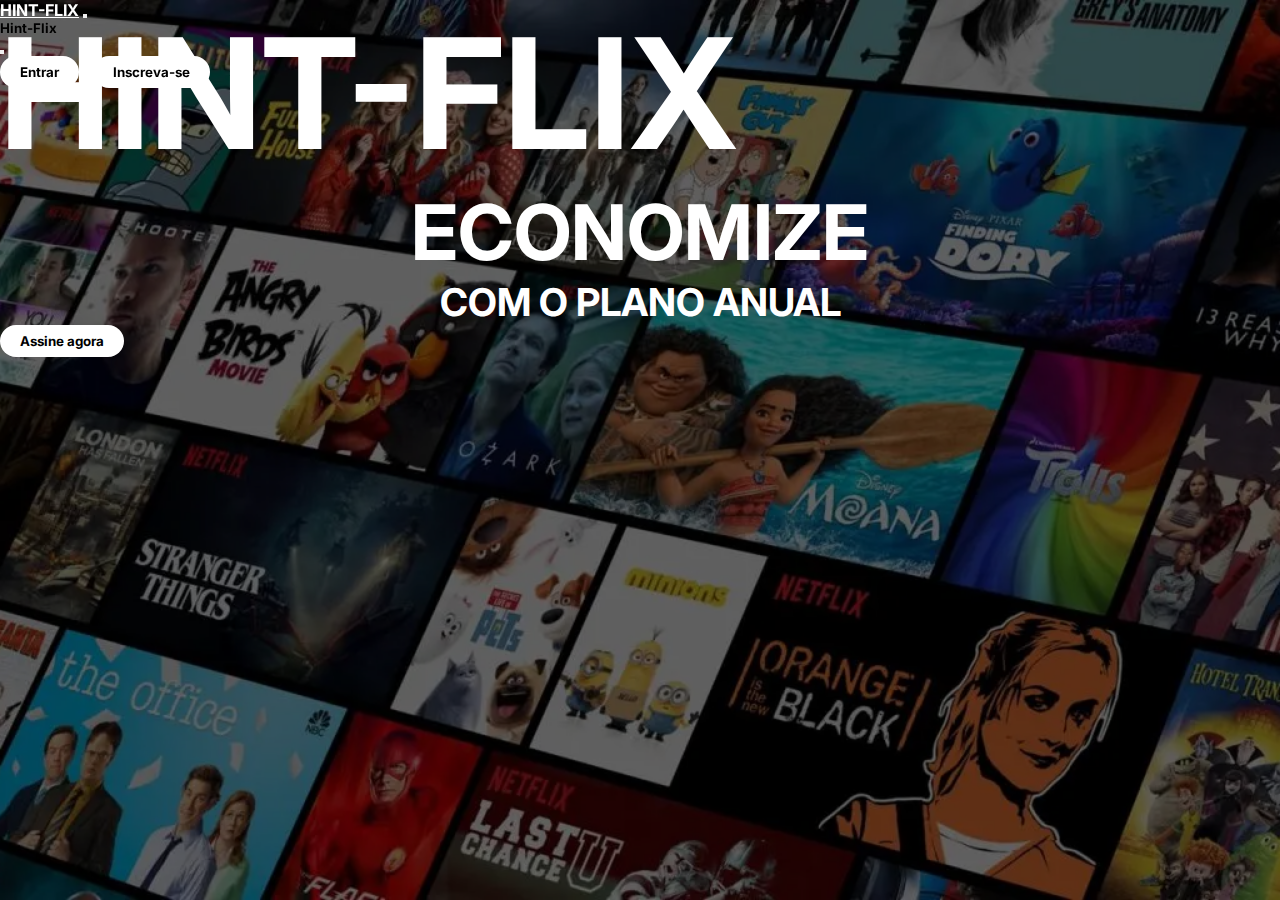
<file: index.html>
<!DOCTYPE html>
<html lang="en">
<head>
    <meta charset="UTF-8">
    <meta http-equiv="X-UA-Compatible" content="IE=edge">
    <meta name="viewport" content="width=device-width, initial-scale=1.0">
    <link rel="stylesheet" href="/style/index.css">
    <link href="https://fonts.googleapis.com/css2?family=Inter:wght@100;200;300;400;500;600;700;800&display=swap" rel="stylesheet">
    <link href="https://cdn.jsdelivr.net/npm/bootstrap@5.3.0-alpha3/dist/css/bootstrap.min.css" rel="stylesheet" integrity="sha384-KK94CHFLLe+nY2dmCWGMq91rCGa5gtU4mk92HdvYe+M/SXH301p5ILy+dN9+nJOZ" crossorigin="anonymous">
    <title>Document</title>
</head>
<body>
    <header>
        <nav class="navbar navbar-expand-lg bg-dark fixed-top">
            <div class="container">
              <a class="navbar-brand" href="#">Hint-Flix</a>
              <button class="navbar-toggler" type="button" data-bs-toggle="offcanvas" data-bs-target="#offcanvasNavbar" aria-controls="offcanvasNavbar" aria-label="Toggle navigation">
                <span class="navbar-toggler-icon"></span>
              </button>
              <div class="offcanvas offcanvas-end" tabindex="-1" id="offcanvasNavbar" aria-labelledby="offcanvasNavbarLabel">
                <div class="offcanvas-header">
                  <h5 class="offcanvas-title" id="offcanvasNavbarLabel">Hint-Flix</h5>
                  <button type="button" class="btn-close" data-bs-dismiss="offcanvas" aria-label="Close"></button>
                </div>
                <div class="offcanvas-body justify-content-end flex-grow-1 pe-3 button">
                    <button type="button" class="btn button-canva">Entrar</button>
                    <button type="button" class="btn button-canva">Inscreva-se</button>
                </div>
              </div>
            </div>
        </nav>
    </header>
        
    <section id="home-page" >   
        <div class="home-content ">
            <div class="container content-container d-flex flex-column justify-content-around align-items-center">
                <div class="logo">
                    <h1>Hint-Flix</h1>
                </div>
                
                <div>
                    <div class="describe">
                        <h2>Economize</h2>
                        <span>com o plano anual</span>
                    </div>
                    <div class="button mt-5 d-flex justify-content-center">
                        <button type="button"  class="button">Assine agora</button>
                    </div>
                </div>
            </div>
        </div>
    </section>

    <script src="https://cdn.jsdelivr.net/npm/bootstrap@5.3.0-alpha3/dist/js/bootstrap.bundle.min.js" integrity="sha384-ENjdO4Dr2bkBIFxQpeoTz1HIcje39Wm4jDKdf19U8gI4ddQ3GYNS7NTKfAdVQSZe" crossorigin="anonymous"></script>
</body>
</html>
</file>
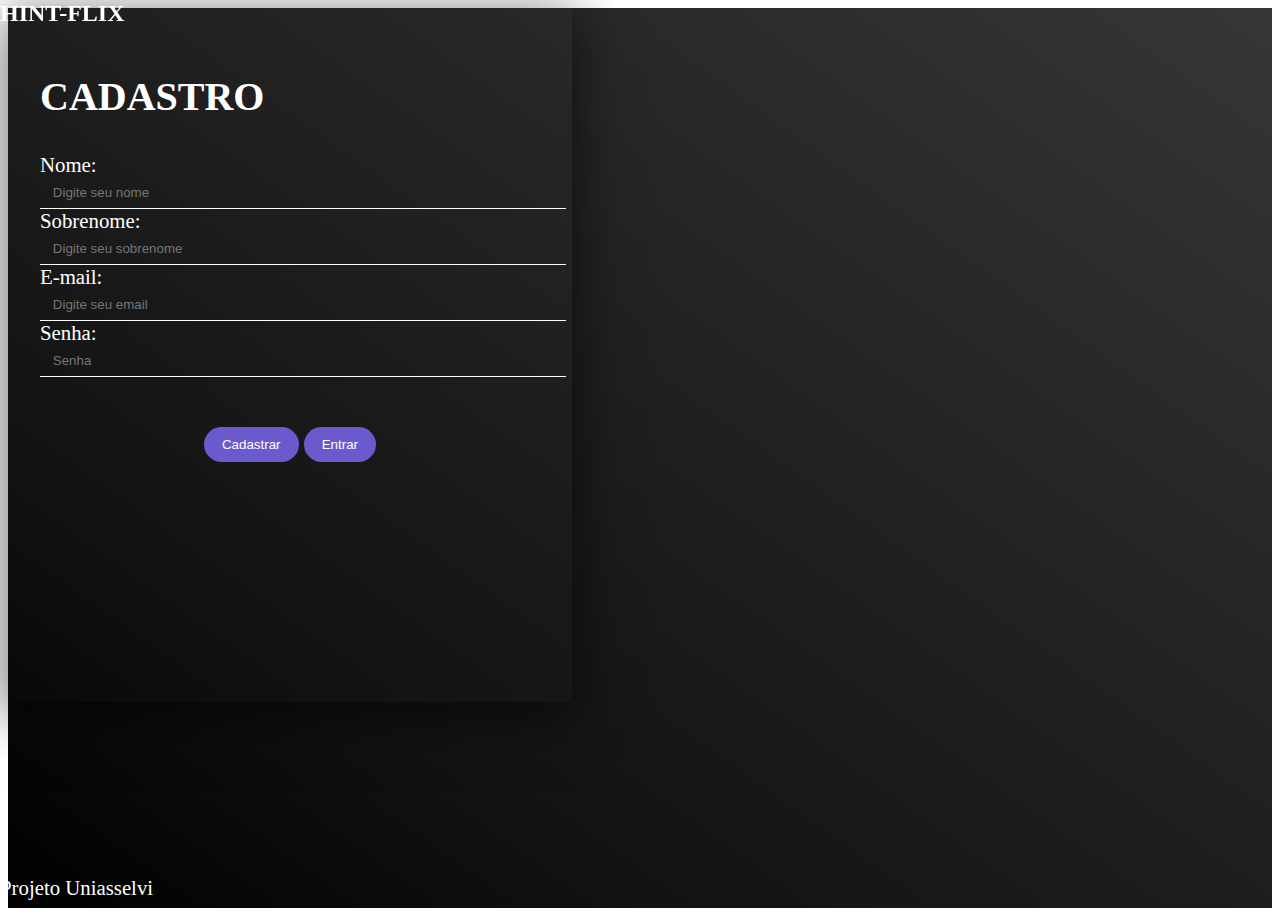
<file: cadastro.html>
<!DOCTYPE html>
<html lang="en">
<head>
    <meta charset="UTF-8">
    <meta http-equiv="X-UA-Compatible" content="IE=edge">
    <meta name="viewport" content="width=device-width, initial-scale=1.0">
    <link rel="stylesheet" href="/style/cadastro.css">

    <link href="https://cdn.jsdelivr.net/npm/bootstrap@5.3.0-alpha3/dist/css/bootstrap.min.css" rel="stylesheet" integrity="sha384-KK94CHFLLe+nY2dmCWGMq91rCGa5gtU4mk92HdvYe+M/SXH301p5ILy+dN9+nJOZ" crossorigin="anonymous">
    <title>Cadastro</title>
</head>
<body>
    <header>
        <nav class="navbar bg-body-tertiary p-0">
            <div class="container-fluid justify-content-center bg-dark ">
               <div class="navbar-brand header-title">Hint-Flix</div>
            </div>
        </nav>
    </header>

    <main class=" d-flex justify-content-center align-items-center">
        <div class="container d-flex justify-content-center align-items-center">
            <div class="form-container d-flex flex-column justify-content-evenly align-items-center">
                <div class="form-header d-flex align-items-center">
                    <div class="form-title">
                        <h2>Cadastro</h2>
                    </div>
                </div>

                <form action="" id="cadastroForm">

                    <div class="group-inputs mt-3">
                        <label for="firstname">Nome:</label><br>
                        <input type="text" name="firstname" id="firstname" placeholder="Digite seu nome" required>
                    </div>

                    <div class="group-inputs mt-3">
                        <label for="lastname">Sobrenome:</label><br>
                        <input type="text" name="lastname" id="lastname" placeholder="Digite seu sobrenome" required>
                    </div>

                    <div class="group-inputs mt-3">
                        <label for="email">E-mail:</label><br>
                        <input type="email" name="email" id="email" placeholder="Digite seu email" required>
                    </div>

                    <div class="group-inputs mt-3">
                        <label for="email">Senha:</label><br>
                        <input type="password" name="password" id="password" placeholder="Senha" required>
                    </div>

                    <div class="containerButton">
                        <input  class="button" type="submit" value="Cadastrar">

                        <input class="button" type="submit" value="Entrar" onclick="loginShow()">
                    </div>
                </form>

                <form action="" id="loginForm" class="hidden">
                    <div class="group-inputs mt-3">
                        <label for="email">E-mail:</label><br>
                        <input type="email" name="email" id="email" placeholder="Digite seu email" required>
                    </div>

                    <div class="group-inputs mt-3">
                        <label for="email">Senha:</label><br>
                        <input type="password" name="password" id="password" placeholder="Senha" required>
                    </div>

                    <div class="containerButton">
                        <input  class="button" type="submit" value="Cadastrar" onclick="cadastroShow()">

                        <input class="button" type="submit" value="Entrar">
                    </div>
                </form>
            </div>
        </div>
    </main>

    <footer class="d-flex justify-content-center align-items-center">
        <span>Projeto Uniasselvi</span>
    </footer>

    <script src="/script/login.js"></script>
    <script src="https://cdn.jsdelivr.net/npm/bootstrap@5.3.0-alpha3/dist/js/bootstrap.bundle.min.js" integrity="sha384-ENjdO4Dr2bkBIFxQpeoTz1HIcje39Wm4jDKdf19U8gI4ddQ3GYNS7NTKfAdVQSZe" crossorigin="anonymous"></script>
</body>
</html>
</file>
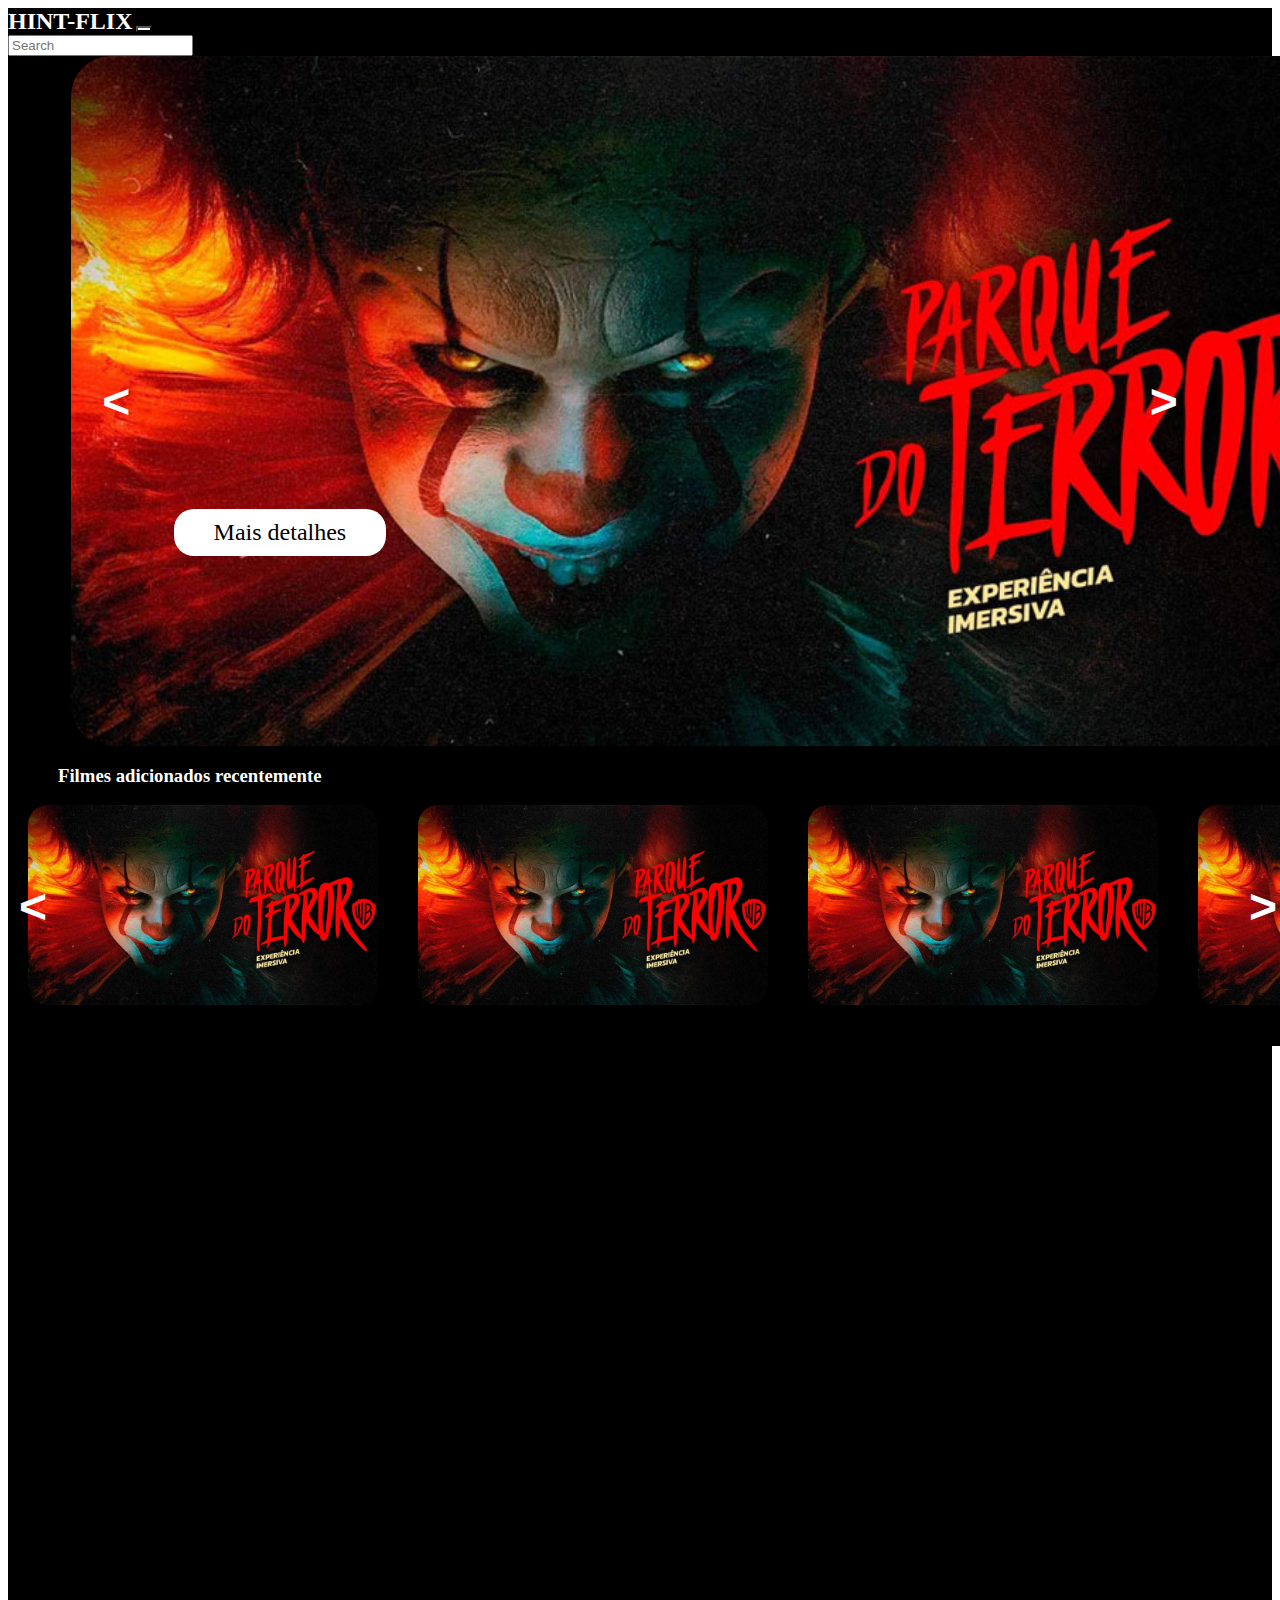
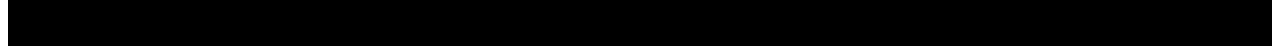
<file: homepage.html>
<!DOCTYPE html>
<html lang="en">
<head>
    <meta charset="UTF-8">
    <meta http-equiv="X-UA-Compatible" content="IE=edge">
    <meta name="viewport" content="width=device-width, initial-scale=1.0">
    <link rel="stylesheet" href="/style/homepage.css">

    <link href="https://cdn.jsdelivr.net/npm/bootstrap@5.3.0-alpha3/dist/css/bootstrap.min.css" rel="stylesheet" integrity="sha384-KK94CHFLLe+nY2dmCWGMq91rCGa5gtU4mk92HdvYe+M/SXH301p5ILy+dN9+nJOZ" crossorigin="anonymous">
    <title>Homepage</title>
</head>
<body>
    <header>
        <nav class="navbar navbar-expand-lg">
            <div class="container">
                <span class="navbar-brand" href="#">Hint-Flix</span>
                <button class="navbar-toggler" type="button" data-bs-toggle="collapse" data-bs-target="#navbarTogglerDemo02" aria-controls="navbarTogglerDemo02" aria-expanded="false" aria-label="Toggle navigation">
                    <span class="navbar-toggler-icon"></span>
                </button>
                <div class="collapse navbar-collapse justify-content-end" id="navbarTogglerDemo02">
                    <form class="d-flex " role="search">
                        <input class="form-control" type="search" placeholder="Search" aria-label="Search">
                    </form>

                    
                </div>
            </div>
          </nav>
    </header>

    <main>
        <section class="container-slides">
            <div class="slide-container active">
                <div class="slide">
                    <div class="content">
                        <a href="#" class="btn-details">Mais detalhes</a>
                    </div>
                </div>
            </div>

            <div class="slide-container">
                <div class="slide">
                    <div class="content">
                        <a href="#" class="btn-details">Mais detalhes</a>
                    </div>
                </div>
            </div>

            <div class="slide-container">
                <div class="slide">
                    <div class="content">
                        <a href="#" class="btn-details">Mais detalhes</a>
                    </div>
                </div>
            </div>

            <div class="slide-container">
                <div class="slide">
                    <div class="content">
                        <a href="#" class="btn-details">Mais detalhes</a>
                    </div>
                </div>
            </div>

            <button id="back"> < </button>
            <button id="next"> > </button>
        </section>

        <section class="carousels-films">
            <div class="section-title mb-3 mt-3">
                <h3>Filmes adicionados recentemente</h3>
            </div>

            <button type="button" id="btn-left"> < </button>

            <div id="container-films">

                <div id="item"> <img src="/img/teste/parqueterror.jpg" alt=""></div>
                <div id="item"> <img src="/img/teste/parqueterror.jpg" alt=""></div>
                <div id="item"> <img src="/img/teste/parqueterror.jpg" alt=""></div>
                <div id="item"> <img src="/img/teste/parqueterror.jpg" alt=""></div>
                <div id="item"> <img src="/img/teste/parqueterror.jpg" alt=""></div>
                <div id="item"> <img src="/img/teste/parqueterror.jpg" alt=""></div>
                <div id="item"> <img src="/img/teste/parqueterror.jpg" alt=""></div>
                <div id="item"> <img src="/img/teste/parqueterror.jpg" alt=""></div>
                <div id="item"> <img src="/img/teste/parqueterror.jpg" alt=""></div>
                <div id="item"> <img src="/img/teste/parqueterror.jpg" alt=""></div>

                <div id="limiter"></div>

            </div>

            <button type="button" id="btn-right"> > </button>

        </section>

        <div class="teste"></div>
        
    </main>


    <footer>

    </footer>

    <script src="/script/carousel-films.js"></script>
    <script src="/script/slide-home.js"></script>
    <script src="https://cdn.jsdelivr.net/npm/bootstrap@5.3.0-alpha3/dist/js/bootstrap.bundle.min.js" integrity="sha384-ENjdO4Dr2bkBIFxQpeoTz1HIcje39Wm4jDKdf19U8gI4ddQ3GYNS7NTKfAdVQSZe" crossorigin="anonymous"></script>
</body>
</html>
</file>
<file: style/index.css>
*{
    margin: 0;
    padding: 0;
    box-sizing: border-box;
    font-family: 'Inter', sans-serif;
}

header {
    position: fixed;
    top: 0;
    right: 0;
    left: 0;
    bottom: 0;
}

.navbar a {
    text-transform: uppercase;
    font-weight: bold;
    color: #fff;
}

.button button {
    border-radius: 25px !important;
    background-color: #FFF;
    color: #000;
    padding: 8px 20px;
    font-weight: bold;
    border: none;
    text-align: center;
}
.button-canva {
    margin-right: 10px;
}

#home-page {
    height: 100vh;
    background-image: url('/img/img-filmes.webp');
    background-color: #555;
    background-size: cover;
    background-position: center;
}

.home-content {
    width: 100%;
    height: 100%;
    display: inline-block;
    background-color: rgba(0, 0, 0, .5);
}
.content-container {
    height: 100%;
}

.content-container h1 {
    text-transform: uppercase;
    font-size: max(58px, 12vw);
    color: #FFF;
    font-weight: bold;
}

.content-container .describe {
    text-align: center;
}
.content-container h2 {
    font-size: max(45px, 6vw);
    text-transform: uppercase;
    font-weight: bold;
    color: #fff;
    
}
.content-container span {
    font-size: max(35px, 3vw);
    text-transform: uppercase;
    font-weight: bold;
    color: #fff;
}
</file>
<file: style/cadastro.css>
header {
    position: fixed;
    top: 0;
    right: 0;
    left: 0;
}

.button {
    border-radius: 25px !important;
    background-color: #6A5ACD;
    color: #fff;
    padding: 10px 18px;
    border-style: none;
    cursor: pointer;
    display: inline-block;
}

nav .header-title {
    text-transform: uppercase;
    font-size: 1.5rem;
    font-weight: bold;
    color: #FFF;
}

main {
    height: 100vh;
    background-image: linear-gradient(to right top, #000000, #121212, #1e1e1e, #2a2a2a, #363636);
}

.hidden {
    display: none;
}

main .form-container {
    width: 500px;
    height: 70vh;
    padding: 32px;
    box-shadow: rgba(0, 0, 0, 0.56) 0px 10px 50px 4px;
}

form {
    width: 100%;
    font-size: 1.3rem;
}


.form-title h2 {
    font-size: 2.5rem;
    text-transform: uppercase;
    color: #FFF;
    margin-right: 30px;
}

form .group-inputs label {
    color: #FFF;
    
}
form .group-inputs input {
    width: 100%;
    padding: 0.5rem 0.8rem;
    border: none;
    border-bottom: 1px solid #FFF;
    background-color: transparent;
}
form .containerButton {
    margin-top: 50px;
    text-align: center;
}



footer {
    position: absolute;
    bottom: 0;
    right: 0;
    left: 0;
}

footer span {
    font-size: 1.3rem;
    color: #FFF;
    padding: 1rem 0;
}
</file>
<file: style/homepage.css>
nav {
    background-color: #000 !important;
}

nav .navbar-brand {
    text-transform: uppercase;
    font-size: 1.5rem;
    font-weight: bold;
    color: #FFF;
}
nav .navbar-toggler {
    background-color: #FFF;
}
nav .navbar-toggler:focus {
    box-shadow: none;
    border: 1px solid #000;
}

.navbar-collapse.show {
    height: 400px;
    margin-top: 15px;
    /*  realizar melhorias */
}

/* sessão principal Main */

main {
    background-color: #000;
}
/* Container-Slide */

.container-slides {
    position: relative;
    margin: auto;
    width: 90%;
    height: auto;
}
.slide-container .slide {
    width: 100%;
    display: flex;
    align-items: center;
    flex-wrap: wrap;
    gap: 15px;
    padding: 20px 9%;
    padding-bottom: 70px;
    border-radius: 40px;
}
.slide-container .slide .content {
    flex: 1 1 350px;
    height: 600px;
    position: relative;
}
.slide-container .slide .content .btn-details {
    display: inline-block;
    background-color: #FFF;
    color: #000;
    font-weight: 500;
    font-size: 1.5rem;
    padding: 10px 40px;
    border-radius: 20px;
    text-decoration: none;
    position: absolute;
    bottom: 120px;
    transition: transform 0.3s ease;
}
.slide-container .slide .content .btn-details:hover {
    transform: scale(1.1);
}

.container-slides .slide-container {
    display: none;
}
.container-slides .active {
    display: block;
}

.slide-container:nth-child(1) .slide {
    background: url(/img/teste/parqueterror.jpg);
    background-size: cover;
    background-repeat: no-repeat;
    width: 100%;
    height: auto;
}
.slide-container:nth-child(2) .slide {
    background: url(/img/teste/podcast-filme-super-mario-brosjpg.jpg);
    background-size: cover;
    background-repeat: no-repeat;
    width: 100%;
    height: auto;
}
.slide-container:nth-child(3) .slide {
    background: url(/img/teste/harry-potter-ranking-filmes-capa.webp);
    background-size: cover;
    background-repeat: no-repeat;
    width: 100%;
    height: auto;
}
.slide-container:nth-child(4) .slide {
    background: url(/img/teste/the-walking-dead-11-season.jpg);
    background-size: cover;
    background-repeat: no-repeat;
    width: 100%;
    height: auto;
}

.container-slides #back,
.container-slides #next {
    position: absolute;
    top: 50%;
    transform: translateY(-50%);
    color: #FFF;
    font-weight: bold;
    background-color: transparent;
    height: 50px;
    width: 50px;
    line-height: 50px;
    font-size: 3rem;
    text-align: center;
    cursor: pointer;
    border-radius: 50px;
    border: none;
}
.container-slides #back:hover,
.container-slides #next:hover {
    transition: .2s ease-in-out;
    font-size: 4rem;
}

.container-slides #back {
    left: 20px;
}
.container-slides #next {
    right: 20px;
}



/* Carousel-Films */

.carousels-films {
    position: absolute;
    width: 100%;
    height: 300px;
    background: #000;
    overflow: hidden;
}

.carousels-films h3 {
    color: #FFF;
    margin-left: 50px;
}

#container-films {
    position: absolute;
    width: auto;
    height: 100%;
    display: inline-flex;
    transition: 0.6s ease-in-out;
}
#container-films #item {
    position: relative;
    margin: 0 20px;
    width: 350px;
    height: 200px;
    z-index: 2;
} 
#container-films #item img {
    width: 100%;
    height: 100%;
    border-radius: 20px;
}

#btn-left {
    position: absolute;
    top: 45%;
    left: 0;
    width: 50px;
    height: 50px;
    cursor: pointer;
    z-index: 3;
    border: none;
    background: transparent;
    font-size: 3rem;
    color: #FFF;
    font-weight: bold;
    line-height: 25px;
}
#btn-right {
    position: absolute;
    top: 45%;
    right: 0;
    width: 50px;
    height: 50px;
    cursor: pointer;
    z-index: 3;
    border: none;
    background: transparent;
    font-size: 3rem;
    color: #FFF;
    font-weight: bold;
    line-height: 25px;
}
#btn-left:hover,
#btn-right:hover {
    font-size: 4rem;
    transition: 0.2s ease-in-out;
}

#container-films #limiter {
    position: absolute;
    margin: 0 10px;
    width: 350px;
    height: 250px;
    z-index: 1;
    right: 0;
    opacity: 0;
    background-color: blue;
}

.teste {
    height: 100vh;
    background-color: #000;
}
</file>
